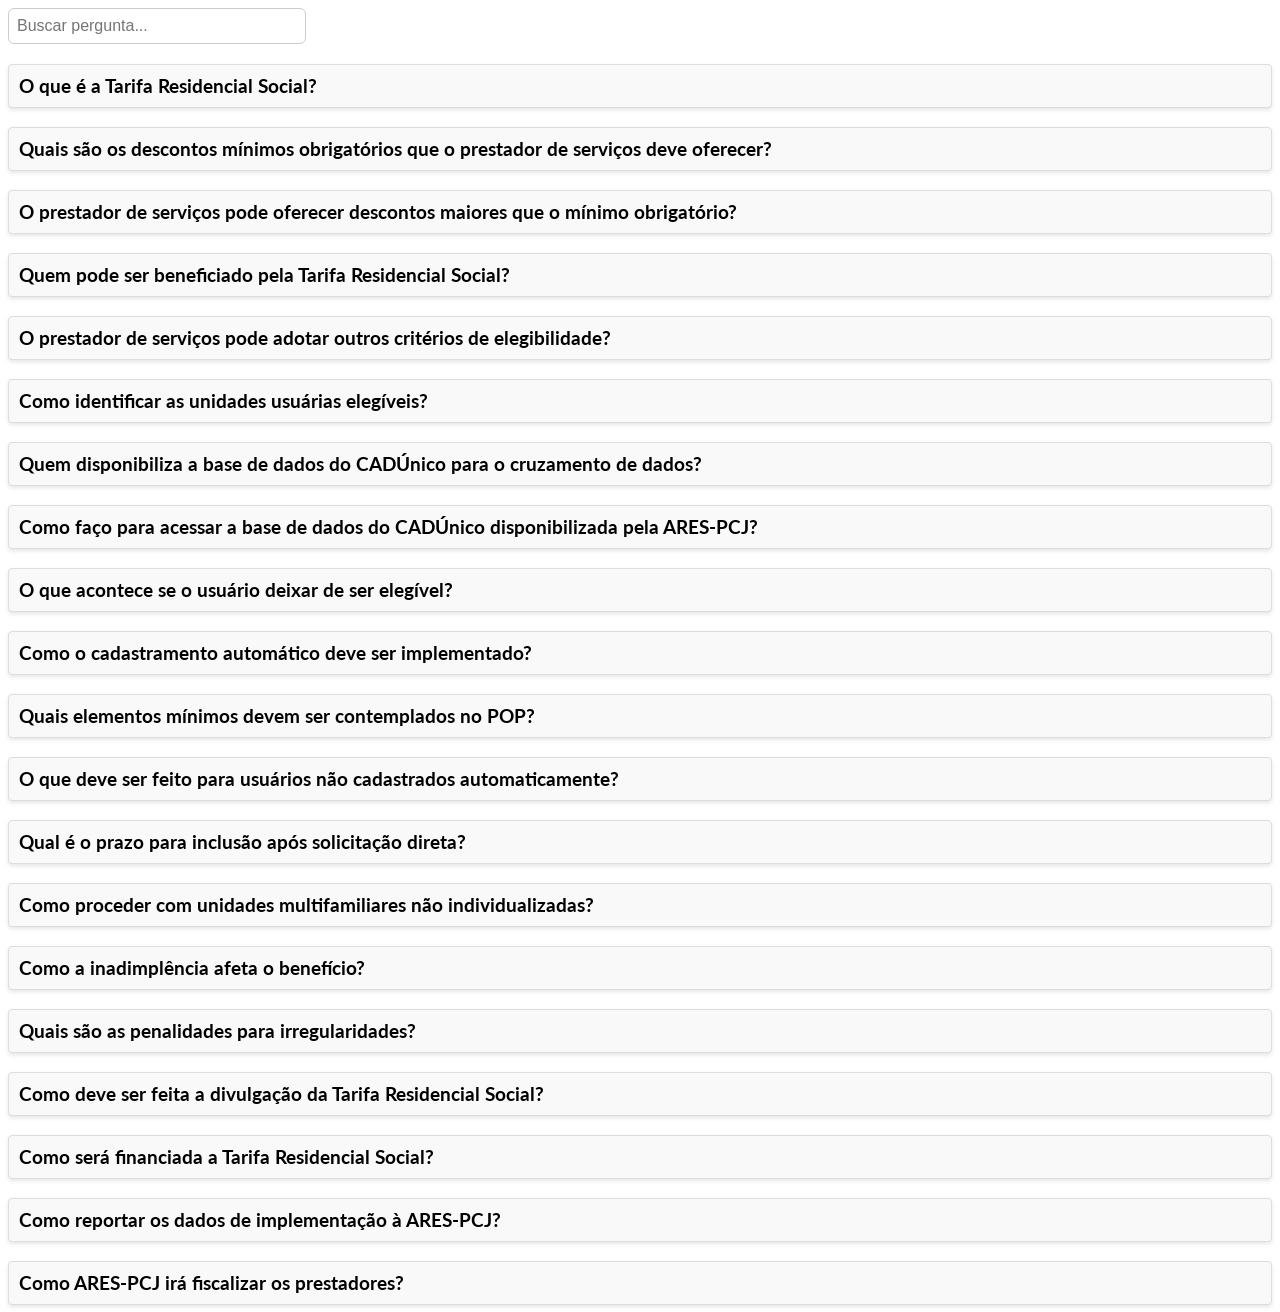
<file: index.html>
<!DOCTYPE html>
<html lang="en">
<head>
    <meta charset="UTF-8">
    <title>FAQ</title>
    <link rel="stylesheet" href="style.css">
    <link href="https://fonts.googleapis.com/css2?family=Lato&display=swap" rel="stylesheet">


    <script src="https://code.jquery.com/jquery-3.6.0.min.js"></script>
</head>

<body>

<input type="text" id="busca" aria-label="Buscar pergunta" placeholder="Buscar pergunta..."
  style="width: 280px; padding: 8px; font-size: 16px; border: 1px solid #ccc; border-radius: 6px;">

<section class="dt_faq_section">
  <div itemprop="mainEntity" itemscope itemtype="https://schema.org/Question">
    <h3 itemprop="name">O que é a Tarifa Residencial Social?</h3>
    <div itemprop="acceptedAnswer" itemscope itemtype="https://schema.org/Answer">
      <p itemprop="text">A Tarifa Residencial Social é um benefício que concede descontos nas tarifas de água e esgoto para famílias de baixa renda, visando garantir o acesso a serviços básicos essenciais com modicidade tarifária.</p>
    </div>
  </div>
</section>

<section class="dt_faq_section">
  <div itemprop="mainEntity" itemscope itemtype="https://schema.org/Question">
    <h3 itemprop="name">Quais são os descontos mínimos obrigatórios que o prestador de serviços deve oferecer?</h3>
    <div itemprop="acceptedAnswer" itemscope itemtype="https://schema.org/Answer">
      <p itemprop="text">
        <ul>
          <li>50% de desconto para consumo de até 15 m³/mês.</li>
          <li>25% de desconto para consumo entre 15 m³ e 20 m³/mês.</li>
        </ul>
        Para consumos superiores a 20 m³/mês, aplica-se o valor normal da tarifa apenas nos volumes acima de 20 m³, sendo que para os volumes inferiores a 20 m³ aplicam-se os valores com descontos acima indicados.
      </p>
    </div>
  </div>
</section>

<section class="dt_faq_section">
  <div itemprop="mainEntity" itemscope itemtype="https://schema.org/Question">
    <h3 itemprop="name">O prestador de serviços pode oferecer descontos maiores que o mínimo obrigatório?</h3>
    <div itemprop="acceptedAnswer" itemscope itemtype="https://schema.org/Answer">
      <p itemprop="text">Sim. A adoção de descontos maiores que o mínimo obrigatório é permitida, observadas a razoabilidade e modicidade tarifária em relação aos demais usuários, visto que o financiamento do benefício se dá majoritariamente por meio de subsídios entre as categorias.</p>
    </div>
  </div>
</section>

<section class="dt_faq_section">
  <div itemprop="mainEntity" itemscope itemtype="https://schema.org/Question">
    <h3 itemprop="name">Quem pode ser beneficiado pela Tarifa Residencial Social?</h3>
    <div itemprop="acceptedAnswer" itemscope itemtype="https://schema.org/Answer">
      <p itemprop="text">
        Usuários com renda per capita de até 1/2 salário-mínimo que:
      </p>
      <ul itemprop="text">
        <li>Estejam inscritos no CADÚnico ou;</li>
        <li>Tenham membros na família que recebam Benefício de Prestação Continuada (BPC).</li>
      </ul>
    </div>
  </div>
</section>

<section class="dt_faq_section">
  <div itemprop="mainEntity" itemscope itemtype="https://schema.org/Question">
    <h3 itemprop="name">O prestador de serviços pode adotar outros critérios de elegibilidade?</h3>
    <div itemprop="acceptedAnswer" itemscope itemtype="https://schema.org/Answer">
      <p itemprop="text">Sim. O prestador de serviços pode adotar outros critérios de elegibilidade, desde que mantidos os critérios originais e que os novos apenas ampliem o acesso ao benefício. Deve-se observar ainda a razoabilidade e modicidade tarifária em relação aos demais usuários, visto que o financiamento do benefício se dá majoritariamente por meio de subsídios entre as categorias.</p>
    </div>
  </div>
</section>

<section class="dt_faq_section">
  <div itemprop="mainEntity" itemscope itemtype="https://schema.org/Question">
    <h3 itemprop="name">Como identificar as unidades usuárias elegíveis?</h3>
    <div itemprop="acceptedAnswer" itemscope itemtype="https://schema.org/Answer">
      <ul itemprop="text">
        <li>O prestador deve cruzar os dados do CADÚnico com o cadastro comercial, utilizando o CPF como “chave” de integração.</li>
        <li>Para o caso do BPC, até a presente versão destas “Perguntas Frequentes” não há base de dados específica para cruzamento. Desta forma, o prestador de serviços deve receber as solicitações diretamente nos canais de atendimento ou, a seu critério, acessar bases oficiais à sua disposição para cruzamento de dados, respeitados os critérios de elegibilidade.</li>
      </ul>
    </div>
  </div>
</section>


<section class="dt_faq_section">
  <div itemprop="mainEntity" itemscope itemtype="https://schema.org/Question">
    <h3 itemprop="name">Quem disponibiliza a base de dados do CADÚnico para o cruzamento de dados?</h3>
    <div itemprop="acceptedAnswer" itemscope itemtype="https://schema.org/Answer">
      <p itemprop="text">A ARES-PCJ disponibilizará mensalmente aos prestadores de serviços as bases de dados mais atualizadas do CADÚnico, a partir de convênio que possui com a Secretaria Estadual de Desenvolvimento Social.</p>
    </div>
  </div>
</section>

<section class="dt_faq_section">
  <div itemprop="mainEntity" itemscope itemtype="https://schema.org/Question">
    <h3 itemprop="name">Como faço para acessar a base de dados do CADÚnico disponibilizada pela ARES-PCJ?</h3>
    <div itemprop="acceptedAnswer" itemscope itemtype="https://schema.org/Answer">
      <p itemprop="text">Para o acesso à base de dados, o prestador de serviços deve encaminhar o Termo de Responsabilidade e o(s) Termo(s) de Compromisso de Manutenção de Sigilo de utilização dos dados devidamente assinados através da Plataforma de Protocolo da ARES-PCJ (1Doc).<br>
      Após este envio, a equipe da ARES-PCJ avaliará os Termos e, estando em conformidade, será compartilhado com os e-mails indicados o acesso a uma pasta virtual permanente, onde poderá realizar mensalmente o download do arquivo com a base de dados mais atualizada disponibilizada pela Secretaria de Desenvolvimento Social do Estado (SEDS).</p>
    </div>
  </div>
</section>

<section class="dt_faq_section">
  <div itemprop="mainEntity" itemscope itemtype="https://schema.org/Question">
    <h3 itemprop="name">O que acontece se o usuário deixar de ser elegível?</h3>
    <div itemprop="acceptedAnswer" itemscope itemtype="https://schema.org/Answer">
      <p itemprop="text">O prestador deve notificar o usuário na fatura imediatamente subsequente. O benefício será cancelado após três meses, caso as condições de elegibilidade não sejam restabelecidas.</p>
    </div>
  </div>
</section>

<section class="dt_faq_section">
  <div itemprop="mainEntity" itemscope itemtype="https://schema.org/Question">
    <h3 itemprop="name">Como o cadastramento automático deve ser implementado?</h3>
    <div itemprop="acceptedAnswer" itemscope itemtype="https://schema.org/Answer">
      <p itemprop="text">O cadastramento automático deve:</p>
      <ul itemprop="text">
        <li>Ser feito a partir da integração das bases de dados do CADÚnico e do cadastro comercial.</li>
        <li>Seguir Procedimento Operacional Padrão (POP) elaborado e enviado à ARES-PCJ.</li>
      </ul>
    </div>
  </div>
</section>

<section class="dt_faq_section">
  <div itemprop="mainEntity" itemscope itemtype="https://schema.org/Question">
    <h3 itemprop="name">Quais elementos mínimos devem ser contemplados no POP?</h3>
    <div itemprop="acceptedAnswer" itemscope itemtype="https://schema.org/Answer">
      <p itemprop="text">O POP deve ser elaborado de forma detalhada e padronizada, com o objetivo de orientar a execução correta do procedimento adotado pelo prestador de serviços para o cadastramento automático. A ARES-PCJ disponibiliza (apenas a título de exemplo) um modelo de POP aos prestadores, para que possam adequá-lo aos seus procedimentos internos, ferramentas utilizadas e responsáveis e cargos envolvidos no processo.</p>
    </div>
  </div>
</section>

<section class="dt_faq_section">
  <div itemprop="mainEntity" itemscope itemtype="https://schema.org/Question">
    <h3 itemprop="name">O que deve ser feito para usuários não cadastrados automaticamente?</h3>
    <div itemprop="acceptedAnswer" itemscope itemtype="https://schema.org/Answer">
      <p itemprop="text">
        Os usuários podem solicitar o benefício diretamente ao prestador de serviços, apresentando o documento oficial de identificação do responsável familiar e um dos seguintes documentos:
      </p>
      <ul itemprop="text">
        <li>Comprovante de cadastramento no CADÚnico;</li>
        <li>Cartão de beneficiário do BPC; ou</li>
        <li>Extrato de pagamento de benefício ou declaração fornecida pelo Instituto Nacional do Seguro Social (INSS) ou outro regime de previdência social público ou privado.</li>
      </ul>
      <p>Reforçamos que o prestador de serviços não poderá exigir documentos diversos daqueles acima indicados para a classificação e a atualização das unidades usuárias na Tarifa Residencial Social.</p>
    </div>
  </div>
</section>

<section class="dt_faq_section">
  <div itemprop="mainEntity" itemscope itemtype="https://schema.org/Question">
    <h3 itemprop="name">Qual é o prazo para inclusão após solicitação direta?</h3>
    <div itemprop="acceptedAnswer" itemscope itemtype="https://schema.org/Answer">
      <p itemprop="text">
        O prestador deve efetivar a inclusão em até 10 dias após a solicitação de cadastro, desde que os critérios mínimos sejam atendidos.
      </p>
    </div>
  </div>
</section>

<section class="dt_faq_section">
  <div itemprop="mainEntity" itemscope itemtype="https://schema.org/Question">
    <h3 itemprop="name">Como proceder com unidades multifamiliares não individualizadas?</h3>
    <div itemprop="acceptedAnswer" itemscope itemtype="https://schema.org/Answer">
      <p itemprop="text">
        Os usuários residentes em unidades multifamiliares servidas por medidor único sem individualização e que cumpram os critérios de elegibilidade para acesso à Tarifa Residencial Social poderão requerer sua inclusão diretamente ao prestador de serviços, a qualquer tempo e informar o endereço completo de sua residência, incluindo complementos de número de casa, bloco e/ou apartamento, no que couber.
      </p>
      <p>
        O prestador de serviços deve adotar ao menos um dos seguintes procedimentos para efetivação da concessão dos benefícios aos usuários residentes em unidades multifamiliares:
      </p>
      <ul itemprop="text">
        <li>Individualização da unidade usuária, considerada a viabilidade técnica e econômico-financeira;</li>
        <li>Discriminação na fatura de água e esgoto da unidade multifamiliar do quantitativo das economias residenciais beneficiadas e o valor total correspondente a cada categoria;</li>
        <li>Classificação integral da unidade multifamiliar não individualizada na Tarifa Residencial Social quando caracterizada como de interesse social.</li>
      </ul>
    </div>
  </div>
</section>

<section class="dt_faq_section">
  <div itemprop="mainEntity" itemscope itemtype="https://schema.org/Question">
    <h3 itemprop="name">Como a inadimplência afeta o benefício?</h3>
    <div itemprop="acceptedAnswer" itemscope itemtype="https://schema.org/Answer">
      <p itemprop="text">
        O usuário inadimplente mantém o direito ao benefício, mas pode ter o fornecimento de água suspenso conforme previsto na Resolução ARES-PCJ nº 50/2014.
      </p>
    </div>
  </div>
</section>

<section class="dt_faq_section">
  <div itemprop="mainEntity" itemscope itemtype="https://schema.org/Question">
    <h3 itemprop="name">Quais são as penalidades para irregularidades?</h3>
    <div itemprop="acceptedAnswer" itemscope itemtype="https://schema.org/Answer">
      <p itemprop="text">
        Beneficiários que cometerem irregularidades, como intervenções nos sistemas de água e esgoto ou fornecimento de informações falsas, podem perder o benefício por até 12 meses, após a conclusão de processo administrativo.
      </p>
    </div>
  </div>
</section>

<section class="dt_faq_section">
  <div itemprop="mainEntity" itemscope itemtype="https://schema.org/Question">
    <h3 itemprop="name">Como deve ser feita a divulgação da Tarifa Residencial Social?</h3>
    <div itemprop="acceptedAnswer" itemscope itemtype="https://schema.org/Answer">
      <p itemprop="text">A divulgação deve ser ampla e incluir:</p>
      <ul>
        <li>Faturas mensais;</li>
        <li>Site oficial do prestador;</li>
        <li>Redes sociais e canais digitais;</li>
        <li>Postos de atendimento físico.</li>
      </ul>
    </div>
  </div>
</section>

<section class="dt_faq_section">
  <div itemprop="mainEntity" itemscope itemtype="https://schema.org/Question">
    <h3 itemprop="name">Como será financiada a Tarifa Residencial Social?</h3>
    <div itemprop="acceptedAnswer" itemscope itemtype="https://schema.org/Answer">
      <p itemprop="text">
        O benefício será financiado por subsídio tarifário, rateado entre as demais categorias de consumidores. Os prestadores de serviços têm direito à recomposição econômico-financeira, conforme os processos de revisão e reajuste tarifários nos termos das Resoluções ARES-PCJ nº 435/2022 e 303/2019.
      </p>
    </div>
  </div>
</section>

<section class="dt_faq_section">
  <div itemprop="mainEntity" itemscope itemtype="https://schema.org/Question">
    <h3 itemprop="name">Como reportar os dados de implementação à ARES-PCJ?</h3>
    <div itemprop="acceptedAnswer" itemscope itemtype="https://schema.org/Answer">
      <p itemprop="text">Os prestadores de serviços devem enviar mensalmente, por meio do sistema de gestão regulatória:</p>
      <ul>
        <li>Número de unidades beneficiadas pela Tarifa Residencial Social (por modalidade de acesso, incluindo eventuais critérios complementares aos mínimos);</li>
        <li>Número de beneficiários incluídos e excluídos;</li>
        <li>Dados de volume e faturamento da categoria Residencial Social;</li>
        <li>Informações sobre inadimplência e suspensão de serviços.</li>
      </ul>
    </div>
  </div>
</section>

<section class="dt_faq_section">
  <div itemprop="mainEntity" itemscope itemtype="https://schema.org/Question">
    <h3 itemprop="name">Como ARES-PCJ irá fiscalizar os prestadores?</h3>
    <div itemprop="acceptedAnswer" itemscope itemtype="https://schema.org/Answer">
      <p itemprop="text">
        A ARES-PCJ fiscalizará o cumprimento da Resolução nº 592/2024 no âmbito das atividades de fiscalização direta periódica da Agência, por demandas de Ouvidoria e denúncias e pelo monitoramento mensal das informações enviadas.
      </p>
      <p>
        Serão passíveis de fiscalização, dentre outros, aspectos da implementação da norma como:
      </p>
      <ul>
        <li>Existência de procedimento operacional relacionado ao cadastramento automático e a própria integração e classificação automática das unidades usuárias;</li>
        <li>Critérios de elegibilidade utilizados para concessão dos benefícios e descontos adequados;</li>
        <li>Conformidade dos procedimentos de exclusão dos benefícios por irregularidades;</li>
        <li>Cadastramento de usuários elegíveis residentes em unidades multifamiliares não individualizadas;</li>
        <li>Divulgação do benefício;</li>
        <li>Envio mensal de dados à Agência Reguladora.</li>
      </ul>
    </div>
  </div>
</section>

<script src="script.js"></script>
</body>
</html>
</file>
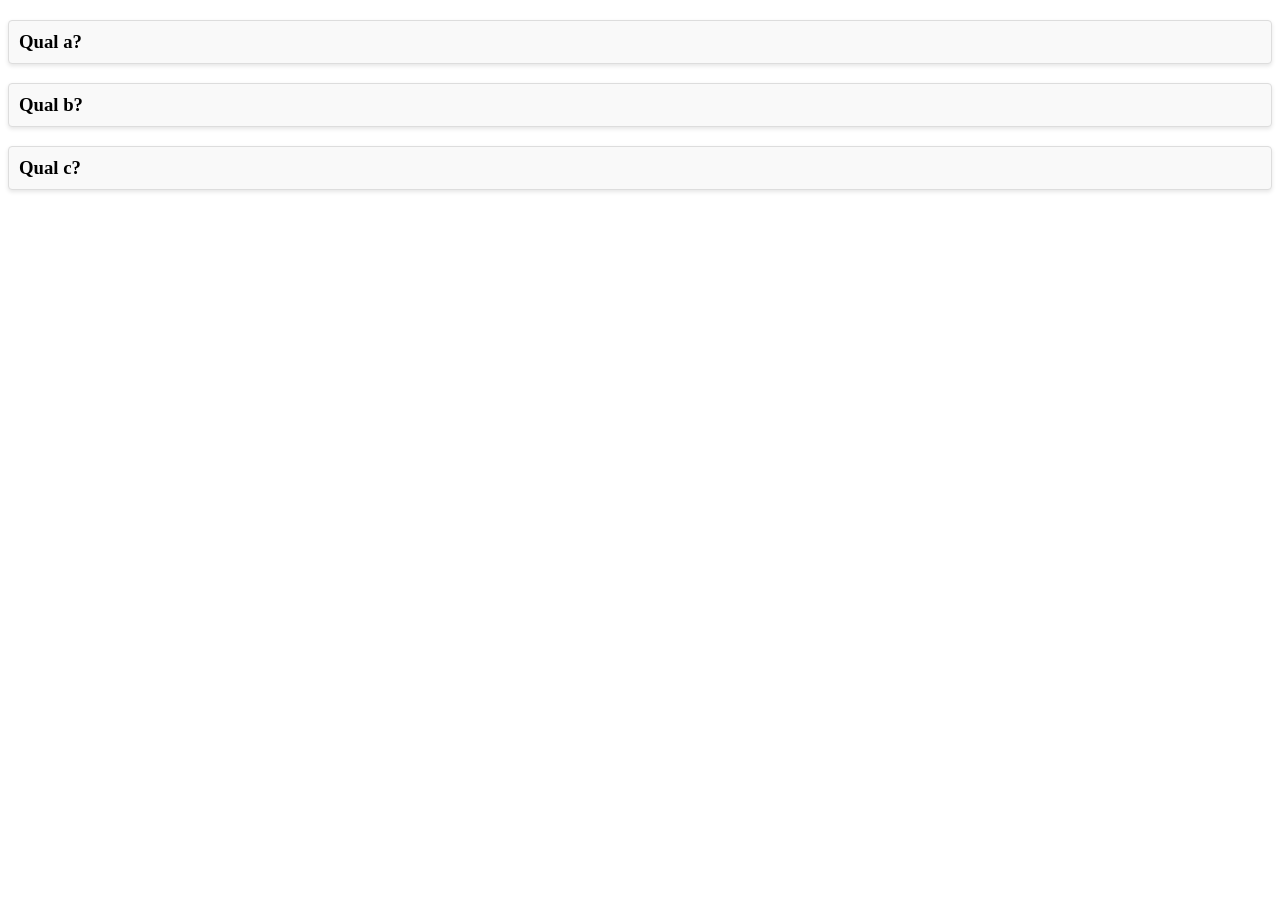
<file: pagina.html>
<!DOCTYPE html>
<html lang="en">
<head>
    <meta charset="UTF-8">
    <title>FAQ</title>

    <style>
.dt_faq_section h3[itemprop="name"] {
  cursor: pointer;
  background-color: #f9f9f9;
  padding: 10px;
  border: 1px solid #ddd;
  margin-top: 20px;
  border-radius: 4px;
  box-shadow: 0 2px 4px rgba(0, 0, 0, 0.1);
  margin-bottom: -1px;
}

.flat-bottom {
  border-bottom-left-radius: 0 !important;
  border-bottom-right-radius: 0 !important;
}

.dt_faq_section [itemprop="acceptedAnswer"] {
  padding: 10px;
  border: 1px solid #ddd;
  background-color: #fff;
  border-bottom-left-radius: 4px;
  border-bottom-right-radius: 4px;
  box-shadow: 0 2px 4px rgba(0, 0, 0, 0.05);
  border-top: none;
}

.flat-top {
  margin-top: 0;
}

.dt_faq_section [itemprop="acceptedAnswer"] p {
  margin: 0;
}
    </style>

    <script src="https://code.jquery.com/jquery-3.6.0.min.js"></script>
</head>

<body>
  <section class="dt_faq_section">
    <div itemprop="mainEntity" itemscope="" itemtype="https://schema.org/Question">
      <h3 itemprop="name">Qual a?</h3>
      <div itemprop="acceptedAnswer" itemscope="" itemtype="https://schema.org/Answer">
        <p itemprop="text">Resp a </p>
      </div>
    </div>
  </section>

  <section class="dt_faq_section">
    <div itemprop="mainEntity" itemscope="" itemtype="https://schema.org/Question">
      <h3 itemprop="name">Qual b?</h3>
      <div itemprop="acceptedAnswer" itemscope="" itemtype="https://schema.org/Answer">
        <p itemprop="text">Resp b </p>
      </div>
    </div>
  </section>

  <section class="dt_faq_section">
    <div itemprop="mainEntity" itemscope="" itemtype="https://schema.org/Question">
      <h3 itemprop="name">Qual c?</h3>
      <div itemprop="acceptedAnswer" itemscope="" itemtype="https://schema.org/Answer">
        <p itemprop="text">Resp c </p>
      </div>
    </div>
  </section>

<script>
jQuery(document).ready(function() {
  // Oculta todas as respostas quando a página é carregada
  jQuery('.dt_faq_section [itemprop="acceptedAnswer"]').hide();

  // Adiciona um evento de clique aos títulos das perguntas
  jQuery('.dt_faq_section h3[itemprop="name"]').click(function() {
    // Alterna a visibilidade da resposta correspondente
    jQuery(this).next('[itemprop="acceptedAnswer"]').slideToggle();
    // Alterna a classe para ajustar os estilos de borda
    jQuery(this).toggleClass('flat-bottom');
    jQuery(this).next('[itemprop="acceptedAnswer"]').toggleClass('flat-top');
  });
});
</script>
</body>
</html>
</file>
<file: style.css>
.dt_faq_section h3[itemprop="name"] {
  cursor: pointer;
  background-color: #f9f9f9;
  padding: 10px;
  border: 1px solid #ddd;
  margin-top: 20px;
  border-radius: 4px;
  box-shadow: 0 2px 4px rgba(0, 0, 0, 0.1);
  margin-bottom: -1px;
}

.flat-bottom {
  border-bottom-left-radius: 0 !important;
  border-bottom-right-radius: 0 !important;
}

.dt_faq_section [itemprop="acceptedAnswer"] {
  padding: 10px;
  border: 1px solid #ddd;
  background-color: #fff;
  border-bottom-left-radius: 4px;
  border-bottom-right-radius: 4px;
  box-shadow: 0 2px 4px rgba(0, 0, 0, 0.05);
  border-top: none;
}

.flat-top {
  margin-top: 0;
}

.dt_faq_section [itemprop="acceptedAnswer"] p {
  margin: 0;
}

.dt_faq_section {
  font-family: 'Lato', sans-serif;
}
</file>
